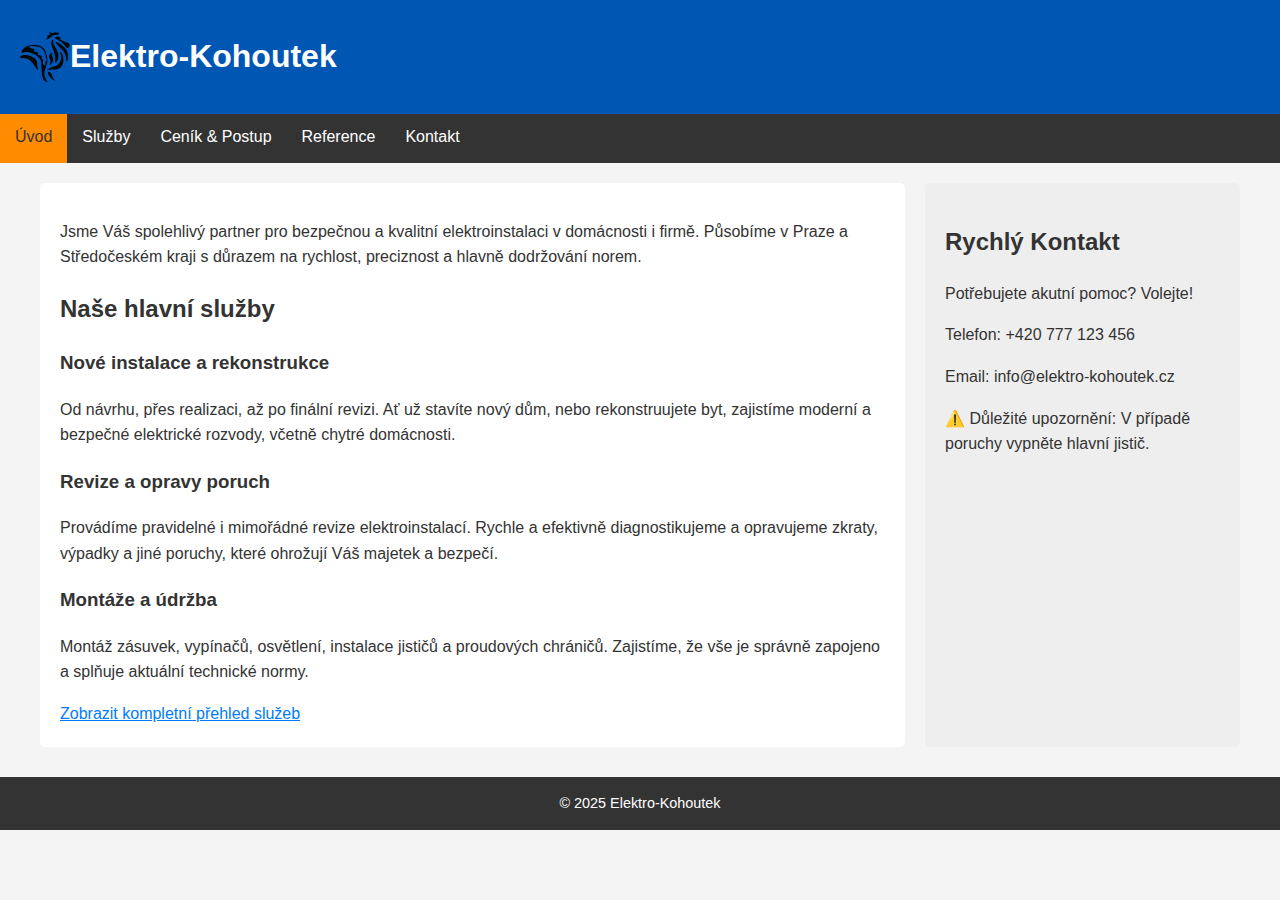
<file: index.html>
<!DOCTYPE html>
<html lang="cs">
<head>
    <meta charset="UTF-8">
    <meta name="viewport" content="width=device-width, initial-scale=1.0">
    <meta name="description" content="Kvalitní elektrikářské služby v Praze a okolí. Rychlé instalace, revize a opravy. Elektro-Kohoutek.">
    <title>Vítejte | Elektro-Kohoutek</title>
    
    <link rel="stylesheet" href="css/style.css">
    <link rel="stylesheet" href="css/print.css" media="print">
    
    <link rel="icon" href="images/Kohout.jpeg" type="image/x-icon">
</head>
<body>

    <header id="identifikace">
        <a href="index.html">
            <img src="images/Kohout_bez.png" alt="Logo Elektro-Kohoutek" width="50" height="50">
            <h1>Elektro-Kohoutek</h1>
        </a>
    </header>

    <nav>
        <ul>
            <li><a href="index.html" class="active">Úvod</a></li>
            <li><a href="sluzby.html">Služby</a></li>
            <li><a href="cenik.html">Ceník & Postup</a></li>
            <li><a href="reference.html">Reference</a></li>
            <li><a href="kontakt.html">Kontakt</a></li>
        </ul>
    </nav>
    
<main class="layout-dva-sloupce">
    <section id="hlavni-obsah">
        <h1 class="visually-hidden">Vítejte u Elektro-Kohoutek – Váš Spolehlivý Elektrikář</h1>
        
        <p class="uvod-slogan">Jsme Váš spolehlivý partner pro bezpečnou a kvalitní elektroinstalaci v domácnosti i firmě. Působíme v Praze a Středočeském kraji s důrazem na rychlost, preciznost a hlavně dodržování norem.</p>

        <h2>Naše hlavní služby</h2>
        
        <div class="karta-sluzby">
            <h3>Nové instalace a rekonstrukce</h3>
            <p>Od návrhu, přes realizaci, až po finální revizi. Ať už stavíte nový dům, nebo rekonstruujete byt, zajistíme moderní a bezpečné elektrické rozvody, včetně chytré domácnosti.</p>
        </div>
        
        <div class="karta-sluzby">
            <h3>Revize a opravy poruch</h3>
            <p>Provádíme pravidelné i mimořádné revize elektroinstalací. Rychle a efektivně diagnostikujeme a opravujeme zkraty, výpadky a jiné poruchy, které ohrožují Váš majetek a bezpečí.</p>
        </div>
        
        <div class="karta-sluzby">
            <h3>Montáže a údržba</h3>
            <p>Montáž zásuvek, vypínačů, osvětlení, instalace jističů a proudových chráničů. 

 Zajistíme, že vše je správně zapojeno a splňuje aktuální technické normy.</p>
        </div>
        
        <a href="sluzby.html" class="tlacitko">Zobrazit kompletní přehled služeb</a>

    </section>

    <aside id="bocni-panel">
        <h2>Rychlý Kontakt</h2>
        <p>Potřebujete akutní pomoc? Volejte!</p>
        <p>Telefon: +420 777 123 456</p>
        <p>Email: info@elektro-kohoutek.cz</p>
        
        <div id="js-upozorneni">
            <p>⚠️ Důležité upozornění: V případě poruchy vypněte hlavní jistič. 
            </p>
        </div>
    </aside>
</main>

    <footer>
        <p>&copy; 2025 Elektro-Kohoutek</p>
    </footer>

    <script src="js/script.js"></script>
</body>
</html>
</file>
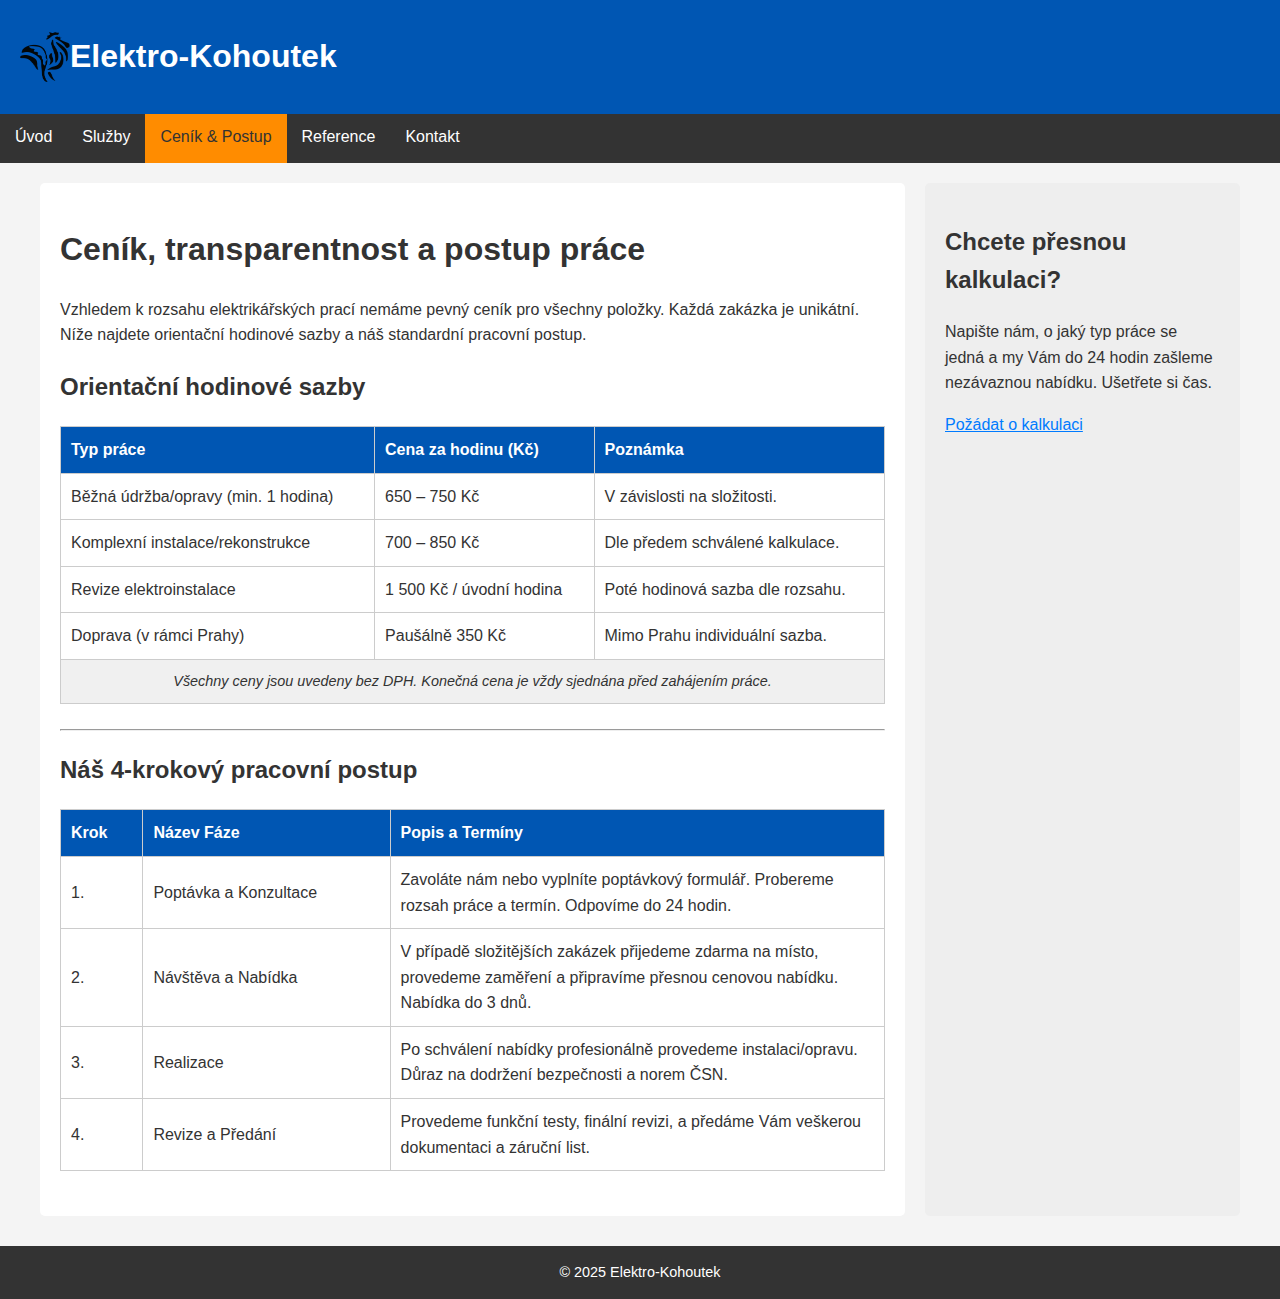
<file: cenik.html>
<!DOCTYPE html>
<html lang="cs">
<head>
    <meta charset="UTF-8">
    <meta name="viewport" content="width=device-width, initial-scale=1.0">
    <meta name="description" content="Kvalitní elektrikářské služby v Praze a okolí. Rychlé instalace, revize a opravy. Elektro-Kohoutek.">
    <title>Ceník a Postup</title>
    
    <link rel="stylesheet" href="css/style.css">
    <link rel="stylesheet" href="css/print.css" media="print">
    
    <link rel="icon" href="images/favicon.ico" type="image/x-icon">
</head>
<body>

    <header id="identifikace">
        <a href="index.html">
            <img src="images/Kohout_bez.png" alt="Logo Elektro-Kohoutek - stylizovaný blesk" width="50" height="50">
            <h1>Elektro-Kohoutek</h1>
        </a>
    </header>

    <nav>
        <ul>
            <li><a href="index.html">Úvod</a></li>
            <li><a href="sluzby.html">Služby</a></li>
            <li><a href="cenik.html"class="active">Ceník & Postup</a></li>
            <li><a href="reference.html">Reference</a></li>
            <li><a href="kontakt.html">Kontakt</a></li>
        </ul>
    </nav>
    
<main class="layout-dva-sloupce">
    <section id="hlavni-obsah">
        <h1>Ceník, transparentnost a postup práce</h1>
        
        <p>Vzhledem k rozsahu elektrikářských prací nemáme pevný ceník pro všechny položky. Každá zakázka je unikátní. Níže najdete orientační hodinové sazby a náš standardní pracovní postup.</p>

        <h2>Orientační hodinové sazby</h2>
        
        <table>
            <thead>
                <tr>
                    <th>Typ práce</th>
                    <th>Cena za hodinu (Kč)</th>
                    <th>Poznámka</th>
                </tr>
            </thead>
            <tbody>
                <tr>
                    <td>Běžná údržba/opravy (min. 1 hodina)</td>
                    <td>650 – 750 Kč</td>
                    <td>V závislosti na složitosti.</td>
                </tr>
                <tr>
                    <td>Komplexní instalace/rekonstrukce</td>
                    <td>700 – 850 Kč</td>
                    <td>Dle předem schválené kalkulace.</td>
                </tr>
                <tr>
                    <td>Revize elektroinstalace</td>
                    <td>1 500 Kč / úvodní hodina</td>
                    <td>Poté hodinová sazba dle rozsahu.</td>
                </tr>
                <tr>
                    <td>Doprava (v rámci Prahy)</td>
                    <td>Paušálně 350 Kč</td>
                    <td>Mimo Prahu individuální sazba.</td>
                </tr>
            </tbody>
            <tfoot>
                <tr>
                    <td colspan="3">Všechny ceny jsou uvedeny bez DPH. Konečná cena je vždy sjednána před zahájením práce.</td>
                </tr>
            </tfoot>
        </table>

        <hr>

        <h2>Náš 4-krokový pracovní postup</h2>
        
        <table>
            <thead>
                <tr>
                    <th style="width: 10%;">Krok</th>
                    <th style="width: 30%;">Název Fáze</th>
                    <th>Popis a Termíny</th>
                </tr>
            </thead>
            <tbody>
                <tr>
                    <td>1.</td>
                    <td>Poptávka a Konzultace</td>
                    <td>Zavoláte nám nebo vyplníte poptávkový formulář. Probereme rozsah práce a termín. Odpovíme do 24 hodin.</td>
                </tr>
                <tr>
                    <td>2.</td>
                    <td>Návštěva a Nabídka</td>
                    <td>V případě složitějších zakázek přijedeme zdarma na místo, provedeme zaměření a připravíme přesnou cenovou nabídku. Nabídka do 3 dnů.</td>
                </tr>
                <tr>
                    <td>3.</td>
                    <td>Realizace</td>
                    <td>Po schválení nabídky profesionálně provedeme instalaci/opravu. Důraz na dodržení bezpečnosti a norem ČSN.</td>
                </tr>
                <tr>
                    <td>4.</td>
                    <td>Revize a Předání</td>
                    <td>Provedeme funkční testy, finální revizi, a předáme Vám veškerou dokumentaci a záruční list.</td>
                </tr>
            </tbody>
        </table>

    </section>

    <aside id="bocni-panel">
        <h2>Chcete přesnou kalkulaci?</h2>
        <p>Napište nám, o jaký typ práce se jedná a my Vám do 24 hodin zašleme nezávaznou nabídku. Ušetřete si čas.</p>
        <a href="kontakt.html" class="tlacitko">Požádat o kalkulaci</a>
    </aside>
</main>

    <footer>
        <p>&copy; 2025 Elektro-Kohoutek</p>
    </footer>

    <script src="js/script.js"></script>
</body>
</html>
</file>
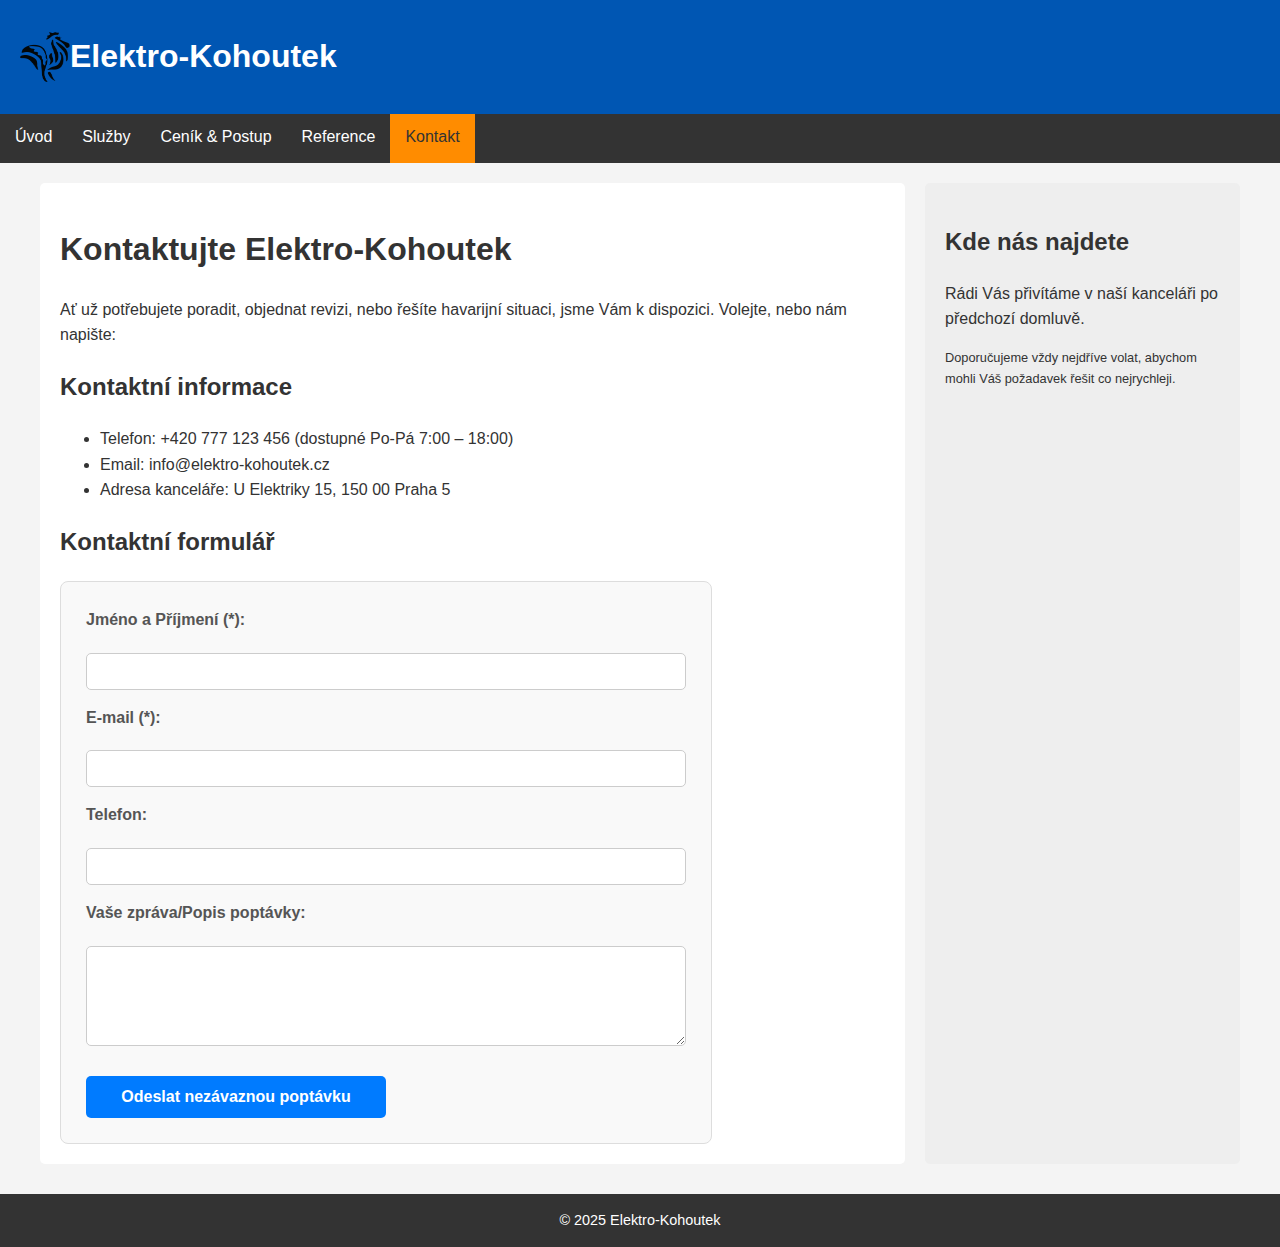
<file: kontakt.html>
<!DOCTYPE html>
<html lang="cs">
<head>
    <meta charset="UTF-8">
    <meta name="viewport" content="width=device-width, initial-scale=1.0">
    <meta name="description" content="Kvalitní elektrikářské služby v Praze a okolí. Rychlé instalace, revize a opravy. Elektro-Kohoutek.">
    <title>Vítejte | Elektro-Kohoutek</title>
    
    <link rel="stylesheet" href="css/style.css">
    <link rel="stylesheet" href="css/print.css" media="print">
    
    <link rel="icon" href="images/Kohout.jpeg" type="image/x-icon">
</head>
<body>

    <header id="identifikace">
        <a href="index.html">
            <img src="images/Kohout_bez.png" alt="Logo Elektro-Kohoutek - stylizovaný blesk" width="50" height="50">
            <h1>Elektro-Kohoutek</h1>
        </a>
    </header>

    <nav>
        <ul>
            <li><a href="index.html">Úvod</a></li>
            <li><a href="sluzby.html">Služby</a></li>
            <li><a href="cenik.html">Ceník & Postup</a></li>
            <li><a href="reference.html">Reference</a></li>
            <li><a href="kontakt.html"class="active">Kontakt</a></li>
        </ul>
    </nav>
    
<main class="layout-dva-sloupce">
    <section id="hlavni-obsah">
        <h1>Kontaktujte Elektro-Kohoutek</h1>
        
        <p>Ať už potřebujete poradit, objednat revizi, nebo řešíte havarijní situaci, jsme Vám k dispozici. Volejte, nebo nám napište:</p>

        <h2>Kontaktní informace</h2>
        <ul>
            <li>Telefon: +420 777 123 456 (dostupné Po-Pá 7:00 – 18:00)</li>
            <li>Email: info@elektro-kohoutek.cz</li>
            <li>Adresa kanceláře: U Elektriky 15, 150 00 Praha 5</li>
        </ul>

        <h2 id="faq">Kontaktní formulář</h2>
        <form id="kontaktniFormular">
            <label for="jmeno">Jméno a Příjmení (*):</label>
            <input type="text" id="jmeno" name="jmeno" required aria-required="true">

            <label for="email">E-mail (*):</label>
            <input type="email" id="email" name="email" required aria-required="true">
            
            <label for="telefon">Telefon:</label>
            <input type="tel" id="telefon" name="telefon">

            <label for="zprava">Vaše zpráva/Popis poptávky:</label>
            <textarea id="zprava" name="zprava" rows="5"></textarea>

            <button type="submit">Odeslat nezávaznou poptávku</button>
        </form>

    </section>

    <aside id="bocni-panel">
        <h2>Kde nás najdete</h2>
        <p>Rádi Vás přivítáme v naší kanceláři po předchozí domluvě.</p>
        
        <p style="font-size: 0.8em; margin-top: 15px;">Doporučujeme vždy nejdříve volat, abychom mohli Váš požadavek řešit co nejrychleji.</p>
    </aside>
</main>

    <footer>
        <p>&copy; 2025 Elektro-Kohoutek</p>
    </footer>

    <script src="js/script.js"></script>
</body>
</html>
</file>
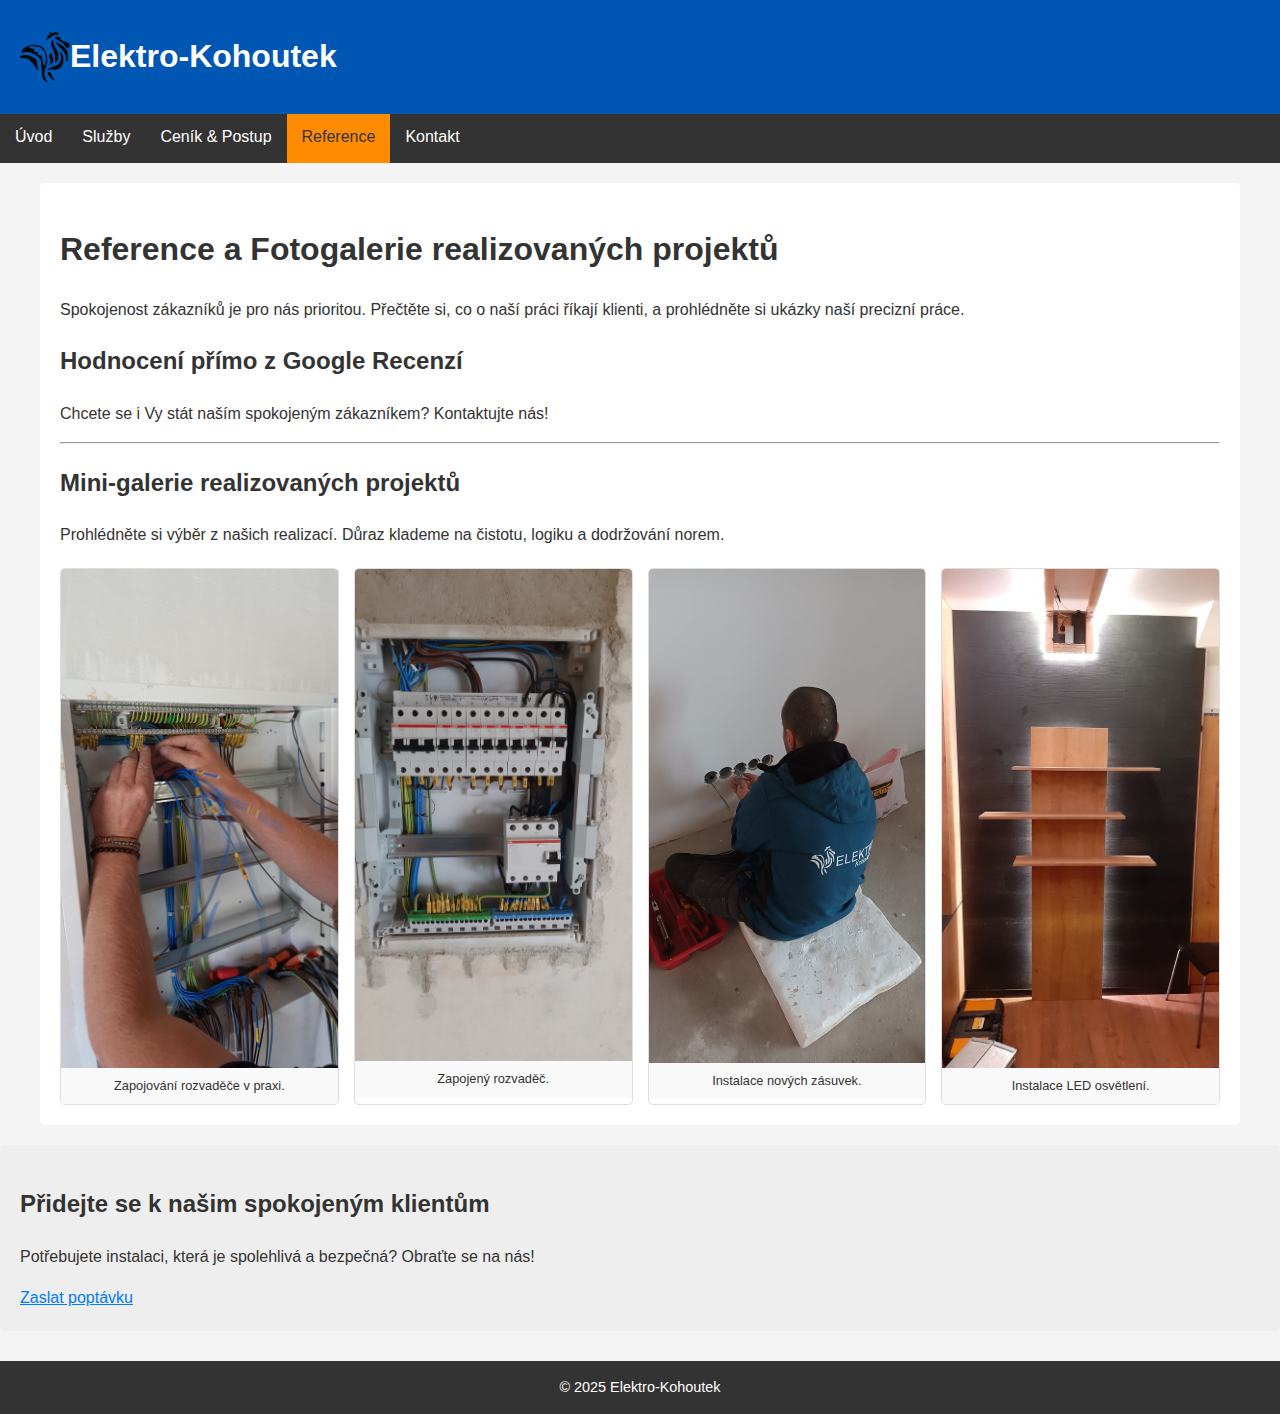
<file: reference.html>
<!DOCTYPE html>
<html lang="cs">
<head>
    <meta charset="UTF-8">
    <meta name="viewport" content="width=device-width, initial-scale=1.0">
    <meta name="description" content="Kvalitní elektrikářské služby v Praze a okolí. Rychlé instalace, revize a opravy. Elektro-Kohoutek.">
    <title>Vítejte | Elektro-Kohoutek</title>
    
    <link rel="stylesheet" href="css/style.css">
    <link rel="stylesheet" href="css/print.css" media="print">
    
    <link rel="icon" href="images/Kohout.jpeg" type="image/x-icon">
</head>
<body>

    <header id="identifikace">
        <a href="index.html">
            <img src="images/Kohout_bez.png" alt="Logo Elektro-Kohoutek - stylizovaný blesk" width="50" height="50">
            <h1>Elektro-Kohoutek</h1>
        </a>
    </header>

    <nav>
        <ul>
            <li><a href="index.html">Úvod</a></li>
            <li><a href="sluzby.html">Služby</a></li>
            <li><a href="cenik.html">Ceník & Postup</a></li>
            <li><a href="reference.html"class="active">Reference</a></li>
            <li><a href="kontakt.html">Kontakt</a></li>
        </ul>
    </nav>
    
<main class="layout-dva-sloupce">
    <section id="hlavni-obsah">
        <h1>Reference a Fotogalerie realizovaných projektů</h1>
        
        <p>Spokojenost zákazníků je pro nás prioritou. Přečtěte si, co o naší práci říkají klienti, a prohlédněte si ukázky naší precizní práce.</p>

        <h2>Hodnocení přímo z Google Recenzí</h2>
        

<script src="https://elfsightcdn.com/platform.js" async></script>
<div class="elfsight-app-03822780-e3e8-40fb-ae5e-4b2dc72f1365" data-elfsight-app-lazy></div>
        
        <p class="zavolejte-nam">Chcete se i Vy stát naším spokojeným zákazníkem? Kontaktujte nás!</p>
        
        <hr>
        
        <h2>Mini-galerie realizovaných projektů</h2>
        <p>Prohlédněte si výběr z našich realizací. Důraz klademe na čistotu, logiku a dodržování norem.</p>
        
        <div class="mini-galerie-kontejner">
            
            <figure class="galerie-polozka-mini">
                <img src="images/práce8.jpeg" alt="Detail zapojeného rozvaděče" width="300" height="200">
                <figcaption>Zapojování rozvaděče v praxi.</figcaption>
            </figure>

            <figure class="galerie-polozka-mini">
                <img src="images/práce7.jpeg" alt="Instalace osvětlení v podhledu" width="300" height="200">
                <figcaption>Zapojený rozvaděč.</figcaption>
            </figure>
            
            <figure class="galerie-polozka-mini">
                <img src="images/práce1.jpeg" alt="Nová krabice s pojistkami" width="300" height="200">
                <figcaption>Instalace nových zásuvek.</figcaption>
            </figure>

            <figure class="galerie-polozka-mini">
                <img src="images/práce9.jpeg" alt="Práce na kabelovém vedení" width="300" height="200">
                <figcaption>Instalace LED osvětlení.</figcaption>
            </figure>
            
        </div>

    </section>
    
    </main>

    <aside id="bocni-panel">
        <h2>Přidejte se k našim spokojeným klientům</h2>
        <p>Potřebujete instalaci, která je spolehlivá a bezpečná? Obraťte se na nás!</p>
        <a href="kontakt.html" class="tlacitko">Zaslat poptávku</a>
    </aside>
</main>

    <footer>
        <p>&copy; 2025 Elektro-Kohoutek</p>
    </footer>

    <script src="js/script.js"></script>
</body>
</html>
</file>
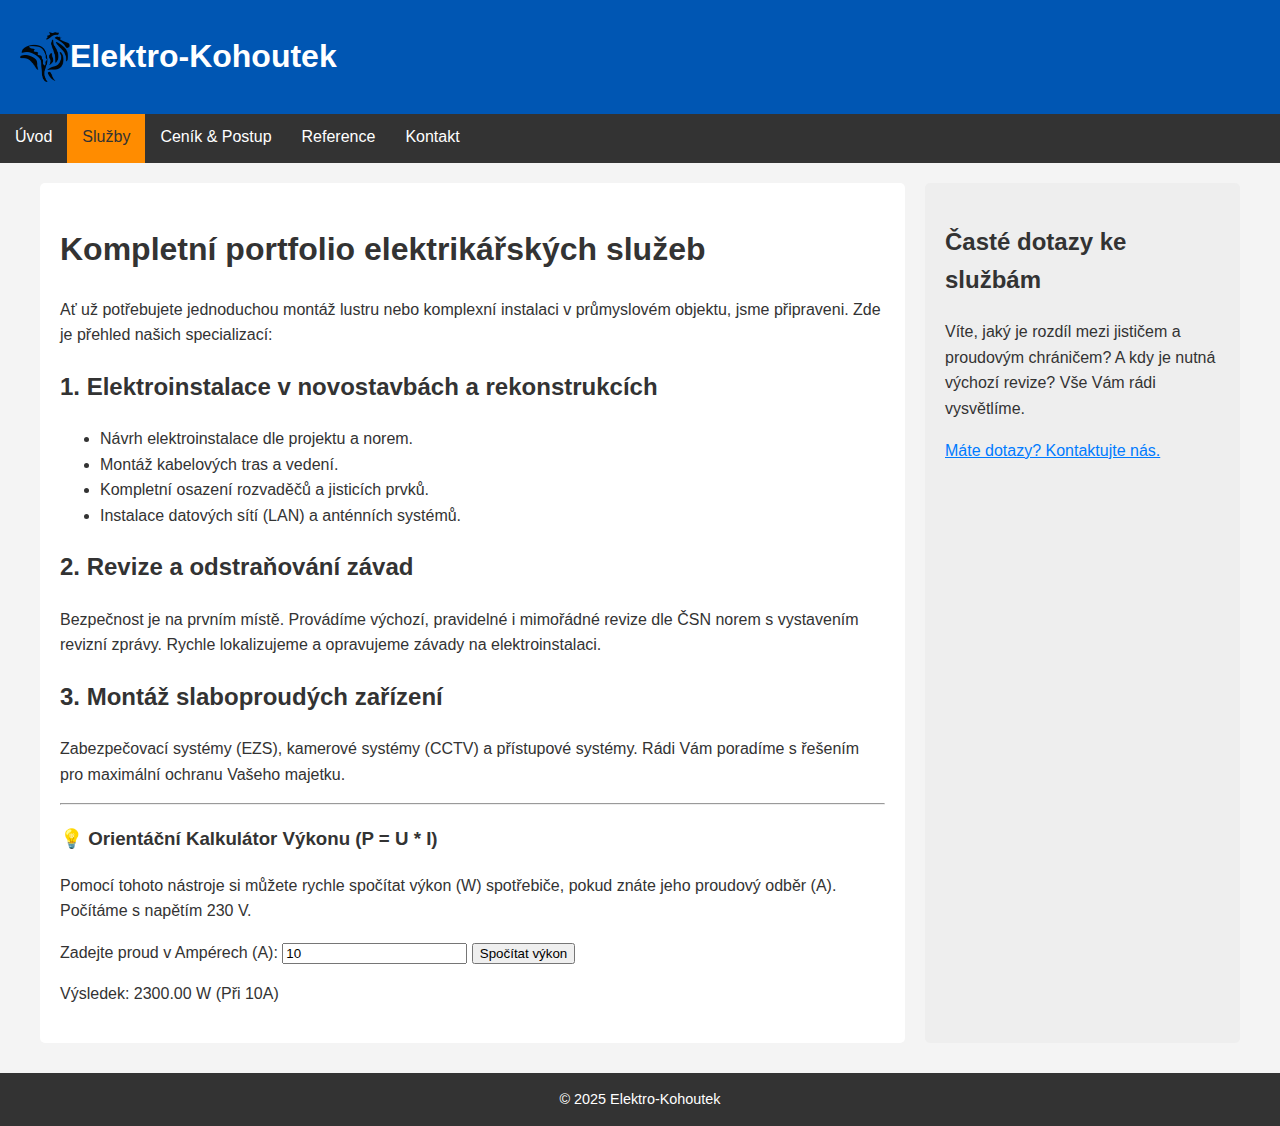
<file: sluzby.html>
<!DOCTYPE html>
<html lang="cs">
<head>
    <meta charset="UTF-8">
    <meta name="viewport" content="width=device-width, initial-scale=1.0">
    <meta name="description" content="Kvalitní elektrikářské služby v Praze a okolí. Rychlé instalace, revize a opravy. Elektro-Kohoutek.">
    <title>Vítejte | Elektro-Kohoutek</title>
    
    <link rel="stylesheet" href="css/style.css">
    <link rel="stylesheet" href="css/print.css" media="print">
    
    <link rel="icon" href="images/Kohout.jpeg" type="image/x-icon">
</head>
<body>

    <header id="identifikace">
        <a href="index.html">
            <img src="images/Kohout_bez.png" alt="Logo Elektro-Kohoutek - stylizovaný blesk" width="50" height="50">
            <h1>Elektro-Kohoutek</h1>
        </a>
    </header>

    <nav>
        <ul>
            <li><a href="index.html">Úvod</a></li>
            <li><a href="sluzby.html"class="active">Služby</a></li>
            <li><a href="cenik.html">Ceník & Postup</a></li>
            <li><a href="reference.html">Reference</a></li>
            <li><a href="kontakt.html">Kontakt</a></li>
        </ul>
    </nav>
    
<main class="layout-dva-sloupce">
    <section id="hlavni-obsah">
        <h1>Kompletní portfolio elektrikářských služeb</h1>
        
        <p>Ať už potřebujete jednoduchou montáž lustru nebo komplexní instalaci v průmyslovém objektu, jsme připraveni. Zde je přehled našich specializací:</p>

        <h2>1. Elektroinstalace v novostavbách a rekonstrukcích</h2>
        <ul>
            <li>Návrh elektroinstalace dle projektu a norem.</li>
            <li>Montáž kabelových tras a vedení.</li>
            <li>Kompletní osazení rozvaděčů a jisticích prvků.</li>
            <li>Instalace datových sítí (LAN) a anténních systémů.</li>
        </ul>

        <h2>2. Revize a odstraňování závad</h2>
        <p>Bezpečnost je na prvním místě. Provádíme výchozí, pravidelné i mimořádné revize dle ČSN norem s vystavením revizní zprávy. Rychle lokalizujeme a opravujeme závady na elektroinstalaci.</p>
        
        <h2>3. Montáž slaboproudých zařízení</h2>
        <p>Zabezpečovací systémy (EZS), kamerové systémy (CCTV) a přístupové systémy. Rádi Vám poradíme s řešením pro maximální ochranu Vašeho majetku.</p>

        <hr>

<div id="kalkulator-sekce">
    <h3>💡 Orientáční Kalkulátor Výkonu (P = U * I)</h3>
    <p>Pomocí tohoto nástroje si můžete rychle spočítat výkon (W) spotřebiče, pokud znáte jeho proudový odběr (A). Počítáme s napětím 230 V.</p>
    
    <label for="proud">Zadejte proud v Ampérech (A):</label>
    <input type="number" id="proud" value="10" min="0.1" aria-label="Proud v Ampérech">
    
    <button onclick="spocitejVykon()">Spočítat výkon</button>
    
    <p>Výsledek: <span id="vypoctenyVykon">2300.00 W (Při 10A)</span></p>
</div>

    </section>

    <aside id="bocni-panel">
        <h2>Časté dotazy ke službám</h2>
        <p>Víte, jaký je rozdíl mezi jističem a proudovým chráničem? A kdy je nutná výchozí revize? Vše Vám rádi vysvětlíme.</p>
        <a href="kontakt.html#faq" class="tlacitko">Máte dotazy? Kontaktujte nás.</a>
    </aside>
</main>

<footer>
        <p>&copy; 2025 Elektro-Kohoutek</p>
    </footer>

    <script src="js/script.js"></script> 
</body>
</html>
</file>
<file: css/style.css>
body {
    font-family: Arial, sans-serif;
    font-size: 16px; 
    line-height: 1.6;
    margin: 0;
    padding: 0;
    color: #333;
    background-color: #f4f4f4;
}

header#identifikace {
    background-color: #0056b3;
    color: white;
    padding: 10px 20px;
}
header#identifikace a {
    display: flex;
    align-items: center;
    text-decoration: none;
    color: white;
}

a {
    color: #007bff;
    text-decoration: underline;
}
a:hover, a:focus {
    color: #ff8c00;
    text-decoration: none;
}

nav ul {
    list-style: none;
    padding: 0;
    margin: 0;
    background-color: #333;
    display: flex;
}
nav ul li a {
    display: block;
    padding: 10px 15px;
    color: white;
    text-decoration: none;
    border-bottom: 3px solid transparent; 
}

nav ul li a.active {
    background-color: #ff8c00;
    color: #333;
}
nav ul li a:hover {
    background-color: #555;
}


.layout-dva-sloupce {
    display: flex;
    max-width: 1200px;
    margin: 20px auto;
    gap: 20px;
    padding: 0 20px;
}

#hlavni-obsah {
    flex: 3;
    padding: 20px;
    background-color: white;
    border-radius: 5px;
}

#bocni-panel {
    flex: 1;
    padding: 20px;
    background-color: #eee;
    border-radius: 5px;
}

@media (max-width: 800px) {
    .layout-dva-sloupce {
        flex-direction: column;
    }
}

.visually-hidden {
    position: absolute;
    width: 1px;
    height: 1px;
    margin: -1px;
    border: 0;
    padding: 0;
    white-space: nowrap;
    clip-path: inset(100%);
    clip: rect(0 0 0 0);
    overflow: hidden;
}
table {
    width: 100%;
    border-collapse: collapse;
    margin-bottom: 25px;
}

table, th, td {
    border: 1px solid #ccc;
}

th {
    background-color: #0056b3;
    color: white;
    padding: 10px;
    text-align: left;
}

td {
    padding: 10px;
    text-align: left;
}

tfoot td {
    background-color: #f0f0f0;
    font-size: 0.9em;
    font-style: italic;
    text-align: center;
}


.mini-galerie-kontejner {
    display: grid;
    grid-template-columns: repeat(auto-fit, minmax(200px, 1fr)); 
    gap: 15px;
    margin-top: 20px;
}

.galerie-polozka-mini {
    margin: 0;
    padding: 0;
    text-align: center;
    border: 1px solid #ddd;
    border-radius: 5px;
    overflow: hidden;
}

.galerie-polozka-mini img {
    width: 100%;
    height: auto;
    display: block;
    object-fit: cover;
}

figcaption {
    padding: 8px 5px;
    font-size: 0.8em;
    background-color: #f9f9f9;
}


footer {
    background-color: #333;
    color: white;
    padding: 15px 0;
    
    text-align: center;
    
    width: 100%;
    margin-top: 30px; 
}

footer p {
    margin: 0;
    font-size: 0.9em;
}
/* KONTAKTNÍ FORMULÁŘ */

#kontaktniFormular {
    display: grid;
    gap: 15px;
    max-width: 600px;
    margin-top: 20px;
    padding: 25px;
    background-color: #f9f9f9;
    border: 1px solid #ddd;
    border-radius: 8px;
}

#kontaktniFormular label {
    display: block;
    font-weight: bold;
    color: #555;
    margin-bottom: 5px;
}

#kontaktniFormular input[type="text"],
#kontaktniFormular input[type="email"],
#kontaktniFormular input[type="tel"],
#kontaktniFormular textarea {
    display: block;
    width: 100%;
    padding: 10px;
    border: 1px solid #ccc;
    border-radius: 5px;
    box-sizing: border-box;
    transition: border-color 0.3s, box-shadow 0.3s;
}

#kontaktniFormular input:focus,
#kontaktniFormular textarea:focus {
    border-color: #ff8c00;
    box-shadow: 0 0 5px rgba(255, 140, 0, 0.5);
    outline: none;
}

#kontaktniFormular textarea {
    resize: vertical;
    min-height: 100px;
}

#kontaktniFormular button {
    display: block;
    width: 50%;
    padding: 12px;
    background-color: #007bff;
    color: white;
    border: none;
    border-radius: 5px;
    cursor: pointer;
    font-size: 1em;
    font-weight: bold;
    margin-top: 15px;
    transition: background-color 0.3s;
}

#kontaktniFormular button:hover {
    background-color: #0056b3;
}
</file>
<file: css/print.css>
body {
    color: #000 !important;
    background: #fff !important;
}

nav, aside, footer, .tlacitko {
    display: none;
}

.layout-dva-sloupce {
    display: block;
    margin: 0;
    padding: 0;
}

a[href]:after {
    content: " (" attr(href) ")";
    word-break: break-all;
}

header#identifikace {
    border-bottom: 2px solid #333;
    margin-bottom: 20px;
    padding: 0;
}
header#identifikace a::after {
    content: " (http://www.elektro-kohoutek.cz)";
    font-size: 0.8em;
    color: #666;
    display: block;
}
</file>
